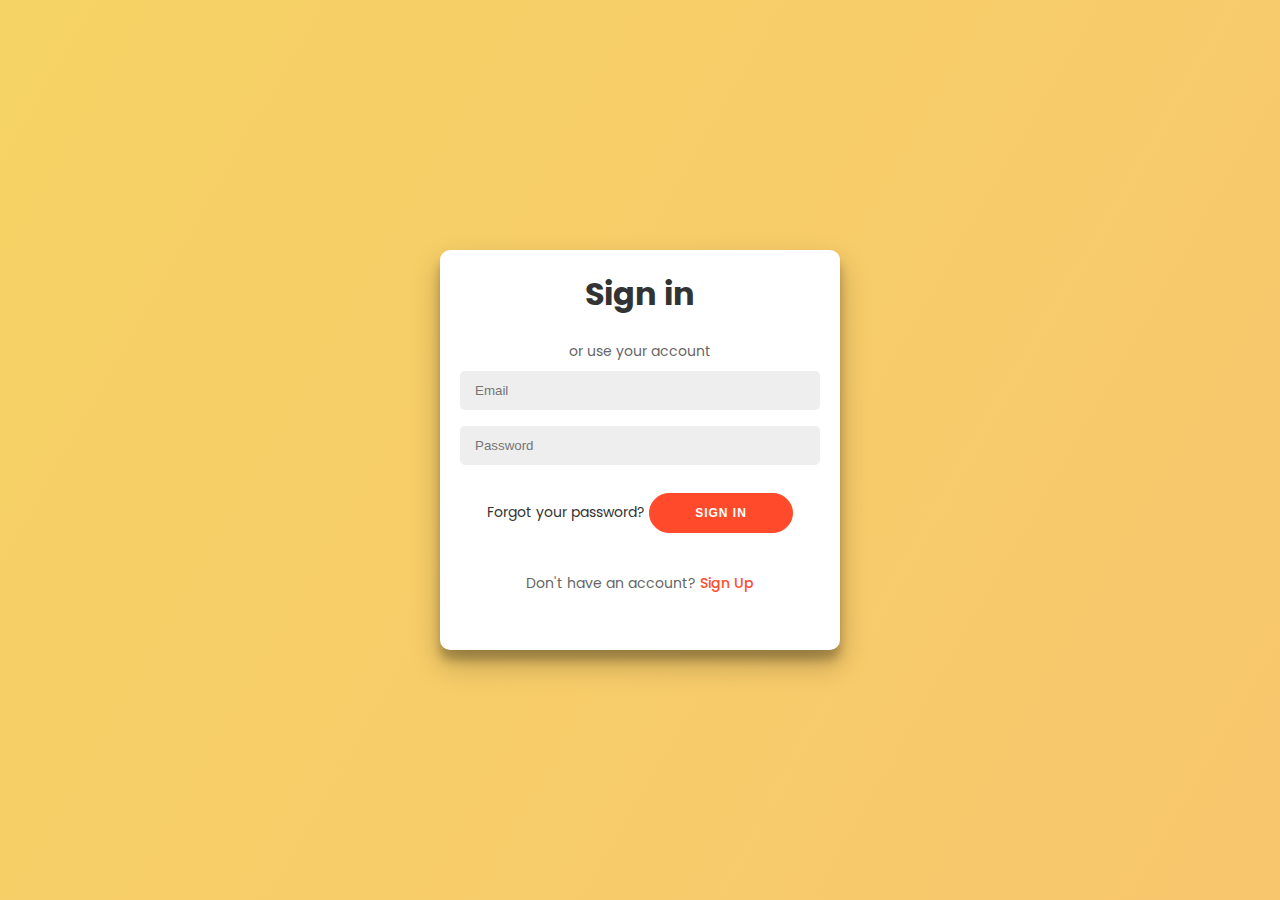
<file: index.html>
<!DOCTYPE html>
<html lang="en">
<head>
  <meta charset="UTF-8">
  <meta name="viewport" content="width=device-width, initial-scale=1.0">
  <title>Sign In</title>
  <link rel="stylesheet" href="assets/css/style.css">
  <link href="https://fonts.googleapis.com/css2?family=Poppins:wght@300;400;500;600;700&display=swap" rel="stylesheet">
  <link rel="stylesheet" href="https://cdnjs.cloudflare.com/ajax/libs/font-awesome/6.0.0/css/all.min.css">
</head>
<body>
  <div class="auth-container">
    <div class="auth-form">
      <form id="loginForm">
        <h1>Sign in</h1>
        
        <span>or use your account</span>
        <input type="email" id="loginEmail" placeholder="Email" required />
        <input type="password" id="loginPassword" placeholder="Password" required />
        <a href="#" class="forgot-password">Forgot your password?</a>
        <button type="submit">Sign In</button>
        <p class="auth-switch">Don't have an account? <a href="signup.html">Sign Up</a></p>
      </form>
    </div>
  </div>
  <div id="message" class="message"></div>
  <script src="assets/js/script.js"></script>
</body>
</html>
</file>
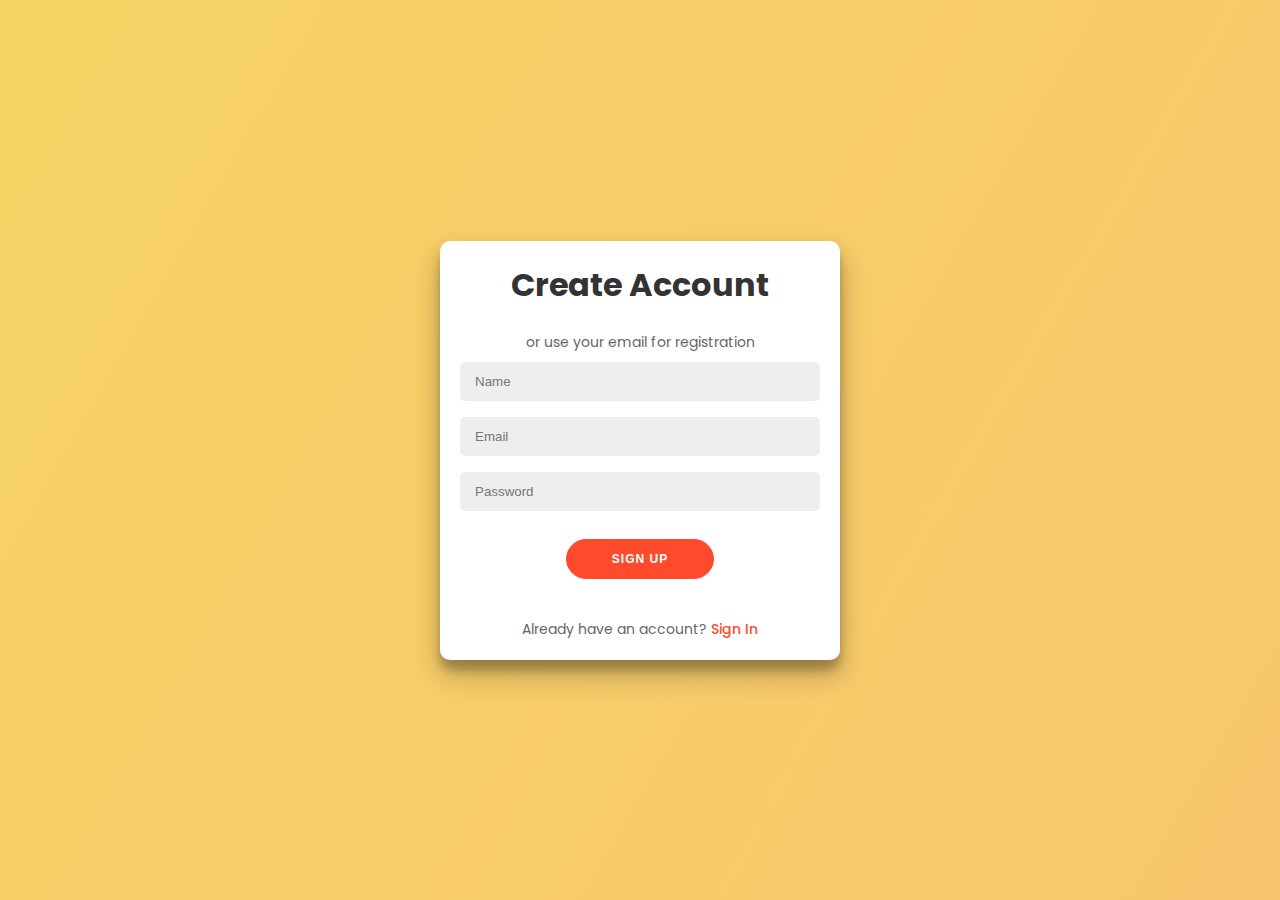
<file: signup.html>
<!DOCTYPE html>
<html lang="en">
<head>
  <meta charset="UTF-8">
  <meta name="viewport" content="width=device-width, initial-scale=1.0">
  <title>Sign Up</title>
  <link rel="stylesheet" href="assets/css/style.css">
  <link href="https://fonts.googleapis.com/css2?family=Poppins:wght@300;400;500;600;700&display=swap" rel="stylesheet">
  <link rel="stylesheet" href="https://cdnjs.cloudflare.com/ajax/libs/font-awesome/6.0.0/css/all.min.css">
</head>
<body>
  <div class="auth-container">
    <div class="auth-form">
      <form id="signupForm">
        <h1>Create Account</h1>
        
        <span>or use your email for registration</span>
        <input type="text" id="name" placeholder="Name" required />
        <input type="email" id="email" placeholder="Email" required />
        <input type="password" id="password" placeholder="Password" required />
        <button type="submit">Sign Up</button>
        <p class="auth-switch">Already have an account? <a href="login.html">Sign In</a></p>
      </form>
    </div>
  </div>
  <div id="message" class="message"></div>
  <script src="assets/js/script.js"></script>
</body>
</html>
</file>
<file: assets/css/style.css>
* {
    margin: 0;
    padding: 0;
    box-sizing: border-box;
  }
  
  body {
    font-family: 'Poppins', sans-serif;
    display: flex;
    justify-content: center;
    align-items: center;
    min-height: 100vh;
    background: linear-gradient(120deg, #f6d365, #fda085);
    background-size: 400% 400%;
    animation: gradient 15s ease infinite;
  }
  
  @keyframes gradient {
    0% {
      background-position: 0% 50%;
    }
    50% {
      background-position: 100% 50%;
    }
    100% {
      background-position: 0% 50%;
    }
  }
  
  .auth-container {
    background: #fff;
    border-radius: 10px;
    box-shadow: 0 14px 28px rgba(0, 0, 0, 0.25), 
                0 10px 10px rgba(0, 0, 0, 0.22);
    width: 400px;
    max-width: 100%;
    min-height: 400px;
    padding: 20px;
    animation: fadeIn 0.5s ease-in-out;
  }
  
  @keyframes fadeIn {
    from { opacity: 0; transform: translateY(20px); }
    to { opacity: 1; transform: translateY(0); }
  }
  
  .auth-form {
    display: flex;
    flex-direction: column;
    justify-content: center;
    align-items: center;
    text-align: center;
    height: 100%;
  }
  
  .auth-form h1 {
    font-weight: bold;
    margin: 0 0 20px;
    color: #333;
  }
  
  .auth-form span {
    font-size: 14px;
    color: #666;
    margin-bottom: 20px;
  }
  
  .auth-form input {
    background: #eee;
    border: none;
    padding: 12px 15px;
    margin: 8px 0;
    width: 100%;
    border-radius: 5px;
    transition: all 0.3s;
  }
  
  .auth-form input:focus {
    outline: none;
    box-shadow: 0 0 5px rgba(255, 75, 43, 0.5);
    transform: scale(1.02);
  }
  
  .auth-form button {
    border-radius: 20px;
    border: 1px solid #ff4b2b;
    background: #ff4b2b;
    color: #fff;
    font-size: 12px;
    font-weight: bold;
    padding: 12px 45px;
    letter-spacing: 1px;
    text-transform: uppercase;
    transition: all 0.3s ease;
    cursor: pointer;
    margin: 20px 0;
  }
  
  .auth-form button:hover {
    background: #ff5e3a;
  }
  
  .auth-form button:active {
    transform: scale(0.95);
  }
  
  .auth-form button:disabled {
    background: #cccccc;
    border-color: #cccccc;
    cursor: not-allowed;
  }
  
  .social-container {
    margin: 20px 0;
  }
  
  .social-container a {
    border: 1px solid #ddd;
    border-radius: 50%;
    display: inline-flex;
    justify-content: center;
    align-items: center;
    margin: 0 5px;
    height: 40px;
    width: 40px;
    color: #333;
    transition: all 0.3s;
  }
  
  .social-container a:hover {
    background: #ff4b2b;
    color: #fff;
    transform: translateY(-3px);
  }
  
  .forgot-password {
    color: #333;
    font-size: 14px;
    text-decoration: none;
    transition: color 0.3s;
  }
  
  .forgot-password:hover {
    color: #ff4b2b;
  }
  
  .auth-switch {
    margin-top: 20px;
    font-size: 14px;
    color: #666;
  }
  
  .auth-switch a {
    color: #ff4b2b;
    text-decoration: none;
    font-weight: 500;
    transition: color 0.3s;
  }
  
  .auth-switch a:hover {
    text-decoration: underline;
  }
  
  .message {
    position: fixed;
    top: 20px;
    left: 50%;
    transform: translateX(-50%);
    padding: 15px 25px;
    border-radius: 5px;
    color: #fff;
    font-weight: 500;
    opacity: 0;
    transition: opacity 0.3s, transform 0.3s;
    z-index: 1000;
  }
  
  .message.show {
    opacity: 1;
    transform: translate(-50%, 10px);
  }
  
  .message.success {
    background: rgba(46, 204, 113, 0.9);
  }
  
  .message.error {
    background: rgba(231, 76, 60, 0.9);
  }
  
  /* Loading spinner */
  .fa-spinner {
    margin-right: 8px;
  }
  
  @keyframes spin {
    0% { transform: rotate(0deg); }
    100% { transform: rotate(360deg); }
  }
  
  .fa-spin {
    animation: spin 1s linear infinite;
  }
  
  @media (max-width: 768px) {
    .auth-container {
      width: 100%;
      height: 100%;
      border-radius: 0;
      box-shadow: none;
    }
  }
</file>
